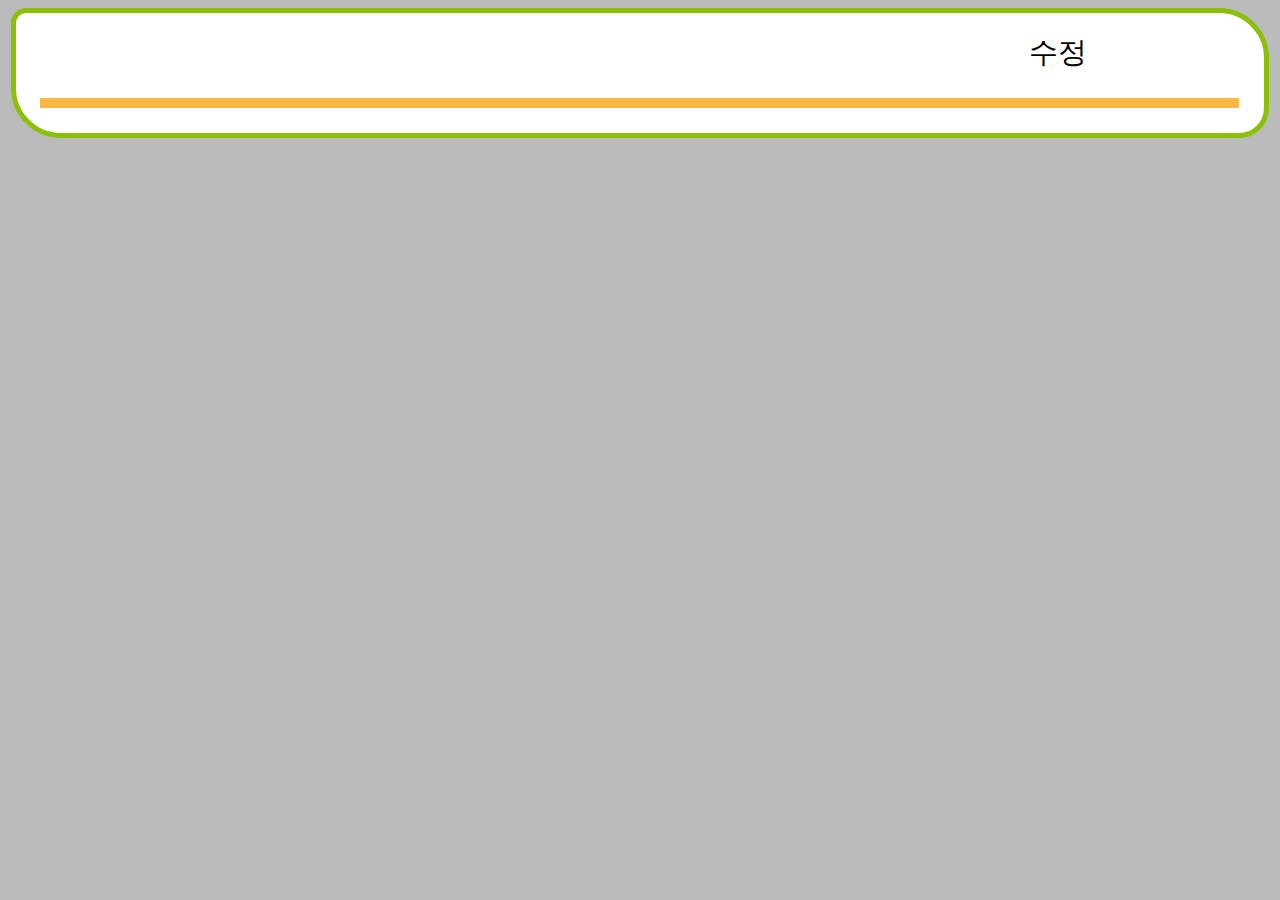
<file: list/OrderInfo.html>
﻿<!DOCTYPE html>
<html>
<head>
	<title>Table Information</title>
	<meta charset=utf-8>
	<link rel="stylesheet" href="OrderInfo.css">
    <script src="jquery-1.11.3.min.js"></script>
    <script>
        function getCookie(name) {
            var value = "; " + document.cookie;
            var parts = value.split("; " + name + "=");
            if (parts.length == 2) return parts.pop().split(";").shift();
        }
        var MenuName = {
            menu1: "닭갈비 포장(생닭)",
            menu2: "닭갈비 포장(조리된)",
            menu3: "좋은 날엔 닭갈비",
            menu4: "닭갈비+1",
            menu5: "닭갈비 정식",
            menu6: "허브 치킨가스",
            menu7: "닭가슴살 냉채",
            menu8: "어린이 치킨가스",
            menu9: "모듬 사리",
            menu10: "우동 사리",
            menu11: "라면 사리",
            menu12: "떡 사리",
            menu13: "고구마 사리",
            menu14: "볶음밥",
            menu15: "공기밥",
            menu16: "양배추 샐러드",
            menu17: "소주/맥주",
            menu18: "막걸리",
            menu19: "청하",
            menu20: "음료수"
        };
        function subMenu(menuInput) {
            $("aside").children(".menuCheck").each(function (index, elem) {
                if ($(elem).attr("id") == menuInput) {
                    var many = parseInt($(elem).children("span[name=addMany]").text());
                    many--;
                    if (many == 0)
                        $(elem).remove();
                    else
                        $(elem).children("span[name=addMany]").text(many);
                }
            });
        }
        function findByMenuNum(menu) {
            return MenuName[menu];
        }
        function addMenu(menuInput) {
            var check = false;
            $("aside").children(".menuCheck").each(function (index, elem) {
                if ($(elem).attr("id") == menuInput) {
                    var many = parseInt($(elem).children("span[name=addMany]").text());
                    many++;
                    $(elem).children("span[name=addMany]").text(many);
                    check = true;
                }
            });
            if (!check)
                $("aside").append("<p class='menuCheck' id='" + menuInput + "' onclick='subMenu(this.id);'><span name='addName'>" + findByMenuNum(menuInput) + "</span><span name='addMany'>1</span></p>");
        }
        function showWindow() {
            $(".OrderWindow").attr("style", "");
            $(".orderEdit").children("p").each(function (index, elem) {
                if($(elem).attr("id")!="price")
                    $("aside").append("<p class='menuCheck' id='" + $(elem).attr("id") + "' onclick='subMenu(this.id);'><span name='addName'>" + $(elem).children(".name").text() + "</span><span name='addMany'>" + $(elem).children(".count").text() + "</span></p>");
            });
		}
		function orderWindowClose() {
		    $(".OrderWindow").attr("style", "display:none");
		    $("aside").html("");
		}
		window.onload = function () {
		    $(".nonheader").children("article").children("p").each(function (index, elem) {
		        $(elem).attr("onclick", "addMenu(this.id);");
		    });
		    var tableN = getCookie("tableNum");
		    $("#send").attr("value", tableN);
		    setInterval(function () {
		        $.ajax({
		            type: "post",
		            url: "order_infoget(guest).php?tableNum=" + tableN,
		            dataType: "json",
		            success: function (data) {
		                var jsonData = data;
		                if(data==null)
		                	return;
		                $(".orderEdit").html("");
		                $(".orderEdit").append('<div class="divLine orange"></div>');
		                for (var key in data) {
		                    if (key == "idNum")
		                        $("#orderNum").text(jsonData[key]);
		                    else if (key == "isOk")
		                        if (jsonData['isOk'] == '0')
		                            $("#now").text("대기 중");
		                        else
		                        { }
		                    else {
		                        $(".orderEdit").append("<p id=" + key + "><span class='name'>" + MenuName[key] + "</span><span class='count'>" + jsonData[key] + "</sapn></p>");
		                    }
		                }
		                $("#price").children(".name").text("가격");
		            }
		        });
		    }, 2000);
		}
    </script>
    <script>
        function asideValueToOld() {
            var tempMenu = [];
            var passValue = "";
            var aside = $(".OrderWindow").children(".nonheader").children("aside");
            aside.children("p").each(function (index, elem) {
                tempMenu[$(elem).attr("id")] = $(elem).children("span[name=addMany]").text();
            })
            var len = Object.keys(tempMenu).length;
            var method = "post";
            var gourl = "edit_guest.php" + "?length=" + len + "&tableNum=" + $("#send").attr("value");
            var i = 0;
            for (var key in tempMenu) {
                passValue += "manu" + i + "=";
                passValue += key + "&";
                passValue += "many" + i + "=";
                passValue += tempMenu[key] + "&";
                i++;
            }
            $(".orderEdit").html("");
            $(".orderEdit").append('<div class="divLine orange"></div>');
            $.ajax({
                type: "post",
                url: gourl,
                data: passValue,
                dataType: "json",
                error: function (xhr, status, error) {
                    alert(error);
                },
                success: function (data) {
                    var jsonData = data;
                    for (var key in data) {
                        if (key == "idNum")
                            $("#orderNum").text(jsonData[key]);
                        else if (key == "isOk")
                            if (jsonData['isOk'] == '0')
                                $("#now").text("대기 중");
                            else
                            { }
                        else {
                            $(".orderEdit").append("<p id=" + key + "><span class='name'>" + MenuName[key] + "</span><span class='count'>" + jsonData[key] + "</sapn></p>");
                        }
                    }
                    $("#price").children(".name").text("가격");
                },
                error: function (xhr, status, error) {
                    alert(error);
                }
            });
            aside.html("");
            $(".OrderWindow").attr("style", "display:none;");
        }
    </script>
</head>
<body>
    <div class="OrderWindow" style="display:none;">
        <header>
            <a id="back" href="#" onclick="orderWindowClose();">
                <img src="Back_mark.png">
            </a>
            <span>추가 주문</span>
            <a id="send" href="#" onclick="asideValueToOld();">
                <img src="V_mark.png">
            </a>
        </header>
        <div class="nonheader">
            <aside></aside>
            <article>
                <div class="upperBar green"></div>
                <p id="menu3">좋은 날엔 닭갈비</p>
                <p id="menu4">닭갈비+1</p>
                <p id="menu1">닭갈비 포장(생닭)</p>
                <p id="menu2">닭갈비 포장(조리된)</p>
                <p id="menu5">닭갈비 정식</p>
                <p id="menu6">허브 치킨가스</p>
                <p id="menu7">닭가슴살 냉채</p>
                <p id="menu8">어린이 치킨가스</p>
                <div class="upperBar blue"></div>
                <p id="menu9">모둠 사리</p>
                <p id="menu10">우동 사리</p>
                <p id="menu11">라면 사리</p>
                <p id="menu12">떡사리</p>
                <p id="menu14">고구마사리</p>
                <div class="upperBar orange"></div>
                <p id="menu17">소주/맥주</p>
                <p id="menu18">막걸리</p>
                <p id="menu19">청하</p>
                <p id="menu20">음료수</p>
                <div class="upperBar red"></div>
                <p id="menu14">볶음밥</p>
                <p id="menu15">공기밥</p>
                <p id="menu16">양배추 샐러드</p>
            </article>
        </div>
    </div>
	<section class="">
		<div class="menuList panel">
			<div class="orderInfo">
				<span id="orderNum"></span>
				<span id="now"></span>
				<span class="edit"
					onclick="showWindow();">수정</span>
			</div>
			<div class="orderEdit">
				<div class="divLine orange"></div>
			</div>
		</div>
	</section>
</body>
</html>
</file>
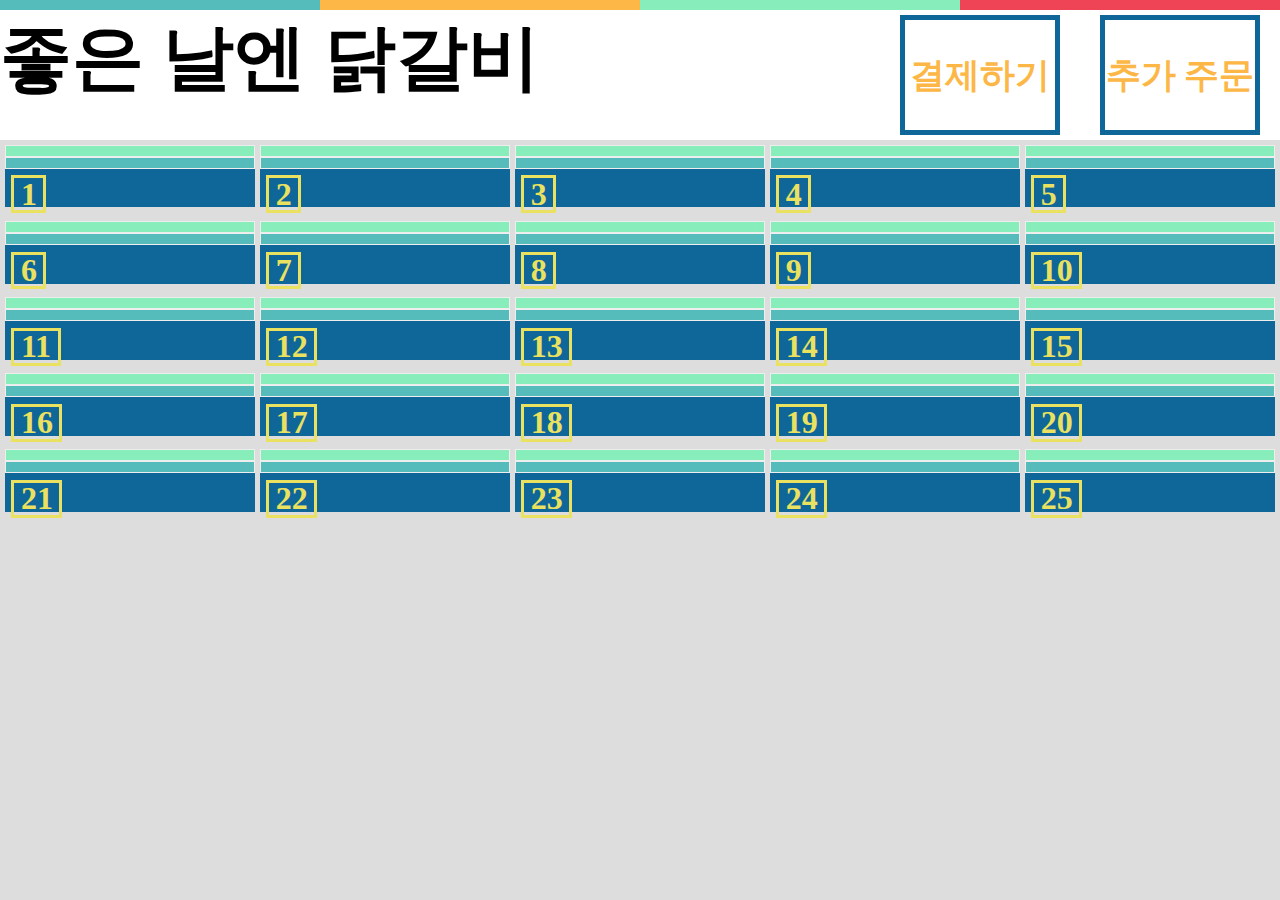
<file: Table/TableInfo.html>
﻿<!DOCTYPE html>
<html>
<head>
    <title>Table Information</title>
    <meta charset=utf-8>
    <link rel="stylesheet" href="TableCSS.css">
    <script src="jquery-1.11.3.min.js"></script>
    <script>
        var MenuName = {
            menu1: "닭갈비 포장(생닭)",
            menu2: "닭갈비 포장(조리된)",
            menu3: "좋은 날엔 닭갈비",
            menu4: "닭갈비+1",
            menu5: "닭갈비 정식",
            menu6: "허브 치킨가스",
            menu7: "닭가슴살 냉채",
            menu8: "어린이 치킨가스",
            menu9: "모듬 사리",
            menu10: "우동 사리",
            menu11: "라면 사리",
            menu12: "떡 사리",
            menu13: "고구마 사리",
            menu14: "볶음밥",
            menu15: "공기밥",
            menu16: "양배추 샐러드",
            menu17: "소주/맥주",
            menu18: "막걸리",
            menu19: "청하",
            menu20: "음료수"
        };
        function findByMenuNum(menu) {
            return MenuName[menu];
        }
    </script>
    <script>
        //set table
        function makeSettingTable() {
            for (var i in changeTable) {
                var tempSelector = $("#table" + changeTable[i]["table"]);
                tempSelector.children(".footer").html('<span class="tableNum">' + changeTable[i]["table"] + '</span>' + '<span class="price">' + changeTable[i]["price"] + '</span>');
                for (var key in changeTable[i]["menu"]) {
                    var keyName = findByMenuNum(key);
                    tempSelector.children("div[name=new]").append("<p class='new' value='" + key + "'> <span class='menu'>" + keyName + "</span>" + "<span class='menuNum'>" + changeTable[i]["menu"][key] + "</span>" + "</p>");
                }
            }
            changeTable = [];
        }
    </script>
    <script>
        //ajax
        var changeTable = [];
        function getInfo() {
            $.ajax({
                type: "POST",
                url: "order_infoget(master).php",
                dataType: "json",
                success: function (data) {
                    var jsonData = data;
                    for (var key in jsonData) {
                        if (jsonData[key]["table"] == null)
                            continue;
                        else {
                            var tableTemp = {
                                table: 0,
                                price: 0,
                                menu: []
                            };
                            for (var info in jsonData[key]) {
                                if (info == "table")
                                    tableTemp.table = jsonData[key][info];
                                else if (info == "price")
                                    tableTemp.price = jsonData[key][info];
                                else {
                                    tableTemp.menu["" + info] = jsonData[key][info];
                                }
                            }
                            changeTable[key] = tableTemp;
                        }
                    }
                    if (data != null) {
                        makeSettingTable();
                    }
                },
                error: function (xhr, status, error) {
                    alert(error);
                }
            })
        };
    </script>
    <script>
        //table sum new to old
        function tableSumMenu(tableNode) {
            var tempArray = [];
            var tempValue = [];
            $("#" + tableNode).children("div[name=old]").children("p").each(function (index, elem) {
                if ($.inArray($(elem).children(".menu").text(), tempArray) == -1) {
                    tempArray.push($(elem).children(".menu").text());
                    tempValue.push($(elem).attr("value"));
                }
            });
            for (var i = 0 ; i < tempArray.length; i++) {
                var check = false;
                var temp = 0;
                $("#" + tableNode).children("div[name=old]").children("p").each(function (index, elem) {
                    if ($(elem).children(".menu").text() == tempArray[i]) {
                        if (check == false) {
                            temp += parseInt($(elem).children(".menuNum").text());
                            check == true;
                            $(elem).remove();
                        }
                        else {
                            temp += parseInt($(elem).children(".menuNum").text());
                        }
                    }
                });
                $("#" + tableNode).children("div[name=old]").children("p").each(function (index, elem) {
                    if ($(elem).children(".menu").text() == tempArray[i]) {
                        $(elem).children(".menuNum").text(temp);
                    }
                });
                $("#" + tableNode).children("div[name=old]").append("<p value='" + tempValue[i] + "'> <span class='menu'>" + tempArray[i] + "</span>" + "<span class='menuNum'>" + temp + "</span>" + "</p>");
                temp = 0;
            }
            deleteZero(tableNode);
        }
        //zero -> delete
        function deleteZero(tableNode) {
            $("#" + tableNode).children("div[name=old]").children("p").each(function (index, elem) {
                if ($(elem).children(".menuNum").text() == "0")
                    $(elem).remove();
            })
        }
        //tableClick -> new to old
        function tableClick(tableNode) {
            var tempTask = [];
            var tempValue = [];
            $("#" + tableNode).children("div[name=new]").children(".new").each(function (index, elem) {
                tempTask.push($(elem).html());
                tempValue.push($(elem).attr("value"));
            });
            for (var htmlText in tempTask) {
                $("#" + tableNode).children("div[name=old]").append("<p value='" + tempValue[htmlText] + "'>" + tempTask[htmlText] + "</p>");
            }
            $("#" + tableNode).children("div[name=new]").html("");
            $("#" + tableNode).children("div[name=new]").append('<div class="upperBar blue"></div>');
            tableSumMenu(tableNode);
        }
    </script>
    <script>
        function subMenu(menuInput) {
            $("aside").children(".menuCheck").each(function (index, elem) {
                if ($(elem).attr("id") == menuInput) {
                    var many = parseInt($(elem).children("span[name=addMany]").text());
                    many--;
                    if (many == 0)
                        $(elem).remove();
                    else
                        $(elem).children("span[name=addMany]").text(many);
                }
            });
        }
    </script>
    <script>
        //addmenu
        /*
            <aside>
                <p class="menuCheck" id="menu3" onclick="subMenu(this.id)">
                    <span name="addName"></span>
                    <span name="addMany"></span>
                </p>
            </aside>
        */
        function addMenu(menuInput) {
            var check = false;
            $("aside").children(".menuCheck").each(function (index, elem) {
                if ($(elem).attr("id") == menuInput) {
                    var many = parseInt($(elem).children("span[name=addMany]").text());
                    many++;
                    $(elem).children("span[name=addMany]").text(many);
                    check = true;
                }
            });
            if (!check)
                $("aside").append("<p class='menuCheck' id='" + menuInput + "' onclick='subMenu(this.id);'><span name='addName'>" + findByMenuNum(menuInput) + "</span><span name='addMany'>1</span></p>");
        }
    </script>
    <script>
        window.onload = function () {
            var tempTable = $("#showTable").html();
            for (var i = 1 ; i < 5; i++) {
                $("#showTable").append(tempTable);
            }
            for (var i = 0; i < 4; i++) {
                $("body").append("<section id='showTable'>" + $("#showTable").html() + "</section>");
            }
            $(".node_tableInfo").each(function (index, elem) {
                $(elem).attr("id", "table" + (index + 1));
            });
            $(".footer").each(function (index, elem) {
                $(elem).html('<span class="tableNum" value=' + (index + 1) + '>' + (index + 1) + '</span>');
            })
            $(".nonheader").children("article").children("p").each(function (index, elem) {
                $(elem).attr("onclick", "addMenu(this.id);");
            })
            $(".tableNode").each(function (index, elem) {
                $(elem).attr("onclick", "tableSelector(this);");
            })
            setInterval(function () {
                getInfo();
            }, 2000);
        }
    </script>
    <script>
        function orderWindowClose() {
            $(".OrderWindow").attr("style", "display:none");
            $("aside").html("");
        }
        function showWindow(inputName) {
            if ($(".selectTableNum").attr("style") == "") {
                $(".selectTableNum").attr("style", "display:none;");
                $(".selectTableNum").attr("value", "");
            }
            else {
                $(".selectTableNum").attr("style", "");
                $(".selectTableNum").attr("value", inputName);
            }
        }
    </script>
    <script>
        function tableSelector(node) {
            $(".selectTableNum").attr("style", "display:none;");
            var temp = $(".selectTableNum").attr("value");
            $("." + temp).attr("style", "");
            if (temp == "PayWindow") {
                var tableNumber = "table" + node.innerHTML;
                var price = $("#" + tableNumber).children(".footer").children(".price").text();
                $(".PayWindow").attr("value", node.innerHTML);
                $(".PayWindow").children("section").children("p").children("#allMoney").text(price);
                $(".PayWindow").children("section").children("p").children("#remainMoney").text(price);
            }
            else {
                $("." + temp).children("header").children("#send").attr("value", node.innerHTML);
                $("." + temp).attr("value", node.innerHTML);
                makeOrderWindow(node.innerHTML);
            }
        }
    </script>
    <script>
        function makeOrderWindow(tableNum) {
            var table = "table" + tableNum;
            tableClick(table);
            $("#" + table).children("div[name=old]").children("p").each(function (index, elem) {
                $("aside").append("<p class='menuCheck' id='" + $(elem).attr("value") + "' onclick='subMenu(this.id);'><span name='addNmae'>" + $(elem).children(".menu").text() + "</span><span name='addMany'>" + $(elem).children(".menuNum").text() + "</span></p>");
            });
        }
    </script>
    <script>
        function asideValueToOld() {
            var tableNumber = "table" + $("#send").attr("value");
            var tempMenu = [];
            var passValue = "";
            var aside = $(".OrderWindow").children(".nonheader").children("aside");
            aside.children("p").each(function (index, elem) {
                tempMenu[$(elem).attr("id")] = $(elem).children("span[name=addMany]").text();
            })
            var len = Object.keys(tempMenu).length;
            var method = "post";
            var gourl = "corder.php" + "?length=" + len + "&tableNum=" + $("#send").attr("value");
            var i = 0;
            for (var key in tempMenu) {
                passValue += "manu" + i + "=";
                passValue += key + "&";
                passValue += "many" + i + "=";
                passValue += tempMenu[key] + "&";
                i++;
            }
            $.ajax({
                type: "post",
                url: gourl,
                data: passValue,
                dataType: "json",
                error: function (xhr, status, error) {
                    alert(error);
                },
                success: function (data) {
                    var jsonData = data;
                    if (jsonData["table"] != null) {
                        var tableTemp = {
                            table: 0,
                            price: 0,
                            menu: []
                        };
                        for (var info in jsonData) {
                            if (info == "table")
                                tableTemp.table = jsonData[info];
                            else if (info == "price")
                                tableTemp.price = jsonData[info];
                            else {
                                tableTemp.menu["" + info] = jsonData[info];
                            }
                        }
                        var tempSelector = $("#table" + tableTemp["table"]);
                        tempSelector.children(".footer").html('<span class="tableNum">' + tableTemp["table"] + '</span>' + '<span class="price">' + tableTemp["price"] + '</span>');
                        for (var key in tableTemp.menu) {
                            if (tableTemp.menu[key] == "0")
                                continue;
                            var keyName = findByMenuNum(key);
                            tempSelector.children("div[name=new]").append("<p class='new' value='" + key + "'> <span class='menu'>" + keyName + "</span>" + "<span class='menuNum'>" + tableTemp.menu[key] + "</span>" + "</p>");
                        }
                    }
                    if (data != null) {
                        makeSettingTable();
                    }
                },
                error: function (xhr, status, error) {
                    alert(error);
                }
            });
            aside.html("");
            $(".OrderWindow").attr("style", "display:none;");
        }
    </script>
    <script>
        function payGo(input, remainMoney, money) {
            var test;
            var url_;
            alert(remainMoney);
            if (input == false) {
                test = 0;
            }
            else {
                test = 1;
            }
            if (remainMoney == 0) {
                var tableNum = $(".PayWindow").attr("value");
                url_ = "cash_ok.php?tableNum=" + tableNum + "&money=" + money + "&check=" + test + "&complete=1";
                $.ajax({
                    type: "POST",
                    url: url_,
                    success: function (data) {
                        alert(data);
                    }
                });
                $(".PayWindow").attr("style", "display:none;");
                $("#table" + tableNum).html('<div class="partition" name="old"><div class="upperBar green"></div></div><div class="partition" name="new"><div class="upperBar blue"></div></div><div class="footer"><span class="tableNum" value="1">' + tableNum + '</span></div>');
            }
            else {
                var tableNum = $(".PayWindow").attr("value");
                url_ = "cash_ok.php?tableNum=" + tableNum + "&money=" + money + "&check=" + test + "&complete=0";
                $(".PayWindow").children("section").children("p").children("#remainMoney").text(remainMoney);

                $.ajax({
                    type: "POST",
                    url: url_,
                    success: function (data) {
                        alert(data);
                    }
                });
            }
            $("#COC").html("");
        }
    </script>
    <script>
        function pay() {
            var inputMoney = $(".PayWindow").children("#cal").children("input[name=money]").val();
            var remainMoney = parseInt($(".PayWindow").children("section").children("p").children("#remainMoney").text());
            remainMoney -= inputMoney;
            $("#COC").append("<button onclick='payGo(true," + remainMoney + "," + inputMoney + ")'>카드 결제</button><button onclick='payGo(false," + remainMoney + "," + inputMoney + ")'>현금 결제</button>")
        }
    </script>
    <script>
        function payNot() {
            $(".PayWindow").attr("style", "display:none;")
        }
    </script>
</head>
<body>
    <header>
        <div class="upperBar blue"></div>
        <div class="upperBar orange"></div>
        <div class="upperBar green"></div>
        <div class="upperBar red"></div>
        <span class="headline">좋은 날엔 닭갈비</span>
        <div class="windowButton"
             onclick="showWindow('OrderWindow')">
            <p>추가 주문</p>
        </div>
        <div class="windowButton"
             onclick="showWindow('PayWindow')">
            <p>결제하기</p>
        </div>
    </header>
    <div class="selectTableNum" style="display:none;">
        <div class="tableNode">1</div>
        <div class="tableNode">2</div>
        <div class="tableNode">3</div>
        <div class="tableNode">4</div>
        <div class="tableNode">5</div>
        <div class="tableNode">6</div>
        <div class="tableNode">7</div>
        <div class="tableNode">8</div>
        <div class="tableNode">9</div>
        <div class="tableNode">10</div>
        <div class="tableNode">11</div>
        <div class="tableNode">12</div>
        <div class="tableNode">13</div>
        <div class="tableNode">14</div>
        <div class="tableNode">15</div>
        <div class="tableNode">16</div>
        <div class="tableNode">17</div>
        <div class="tableNode">18</div>
        <div class="tableNode">19</div>
        <div class="tableNode">20</div>
        <div class="tableNode">21</div>
        <div class="tableNode">22</div>
        <div class="tableNode">23</div>
        <div class="tableNode">24</div>
        <div class="tableNode">25</div>
    </div>
    <div class="PayWindow" id="PayWindow" style="display:none;">
        <section>
            <p>
                총 가격: <span id="allMoney">100,000</span>\
                <br>
                남은 가격: <span id="remainMoney">0</span>\
            </p>
        </section>
        <div class="upperBar red"></div>
        <section id="cal">
            결제할 금액:
            <input type="number" min="0" name="money" value="0">
            <button onclick="pay();">결제</button>
            <button onclick="payNot();">취소</button>
        </section>
        <section id="COC"></section>
    </div>

    <div class="OrderWindow" style="display:none;">
        <header>
            <a id="back" href="#" onclick="orderWindowClose();">
                <img src="Back_mark.png">
            </a>
            <span>추가 주문</span>
            <a id="send" href="#" onclick="asideValueToOld();">
                <img src="V_mark.png">
            </a>
        </header>

        <div class="nonheader">
            <aside></aside>
            <article>
                <div class="upperBar green"></div>
                <p id="menu3">좋은 날엔 닭갈비</p>
                <p id="menu4">닭갈비+1</p>
                <p id="menu1">닭갈비 포장(생닭)</p>
                <p id="menu2">닭갈비 포장(조리된)</p>
                <p id="menu5">닭갈비 정식</p>
                <p id="menu6">허브 치킨가스</p>
                <p id="menu7">닭가슴살 냉채</p>
                <p id="menu8">어린이 치킨가스</p>
                <div class="upperBar blue"></div>
                <p id="menu9">모둠 사리</p>
                <p id="menu10">우동 사리</p>
                <p id="menu11">라면 사리</p>
                <p id="menu12">떡사리</p>
                <p id="menu14">고구마사리</p>
                <div class="upperBar orange"></div>
                <p id="menu17">소주/맥주</p>
                <p id="menu18">막걸리</p>
                <p id="menu19">청하</p>
                <p id="menu20">음료수</p>
                <div class="upperBar red"></div>
                <p id="menu14">볶음밥</p>
                <p id="menu15">공기밥</p>
                <p id="menu16">양배추 샐러드</p>
            </article>
        </div>
    </div>
    <!--
    <div class="node_tableInfo" id="table1">
        <div class="partition">
        <div class="upperBar green"></div>
        <p>
            <span class="name">좋은 날엔 닭갈비</span>
            <span class="count green">2</span>
        </p>
        </div>
        <p class="new">
        </p>
        <span class="tableNum">1</span>
        <span class="price">100,000\</span>
    </div>
    -->
    <section id="showTable">
        <div class="node_tableInfo" name="node_tableInfo" id="" onclick="tableClick(this.id);">
            <div class="partition" name="old">
                <div class="upperBar green"></div>
            </div>
            <div class="partition" name="new">
                <div class="upperBar blue"></div>
            </div>
            <div class="footer">

            </div>
        </div>
    </section>
</body>
</html>
</file>
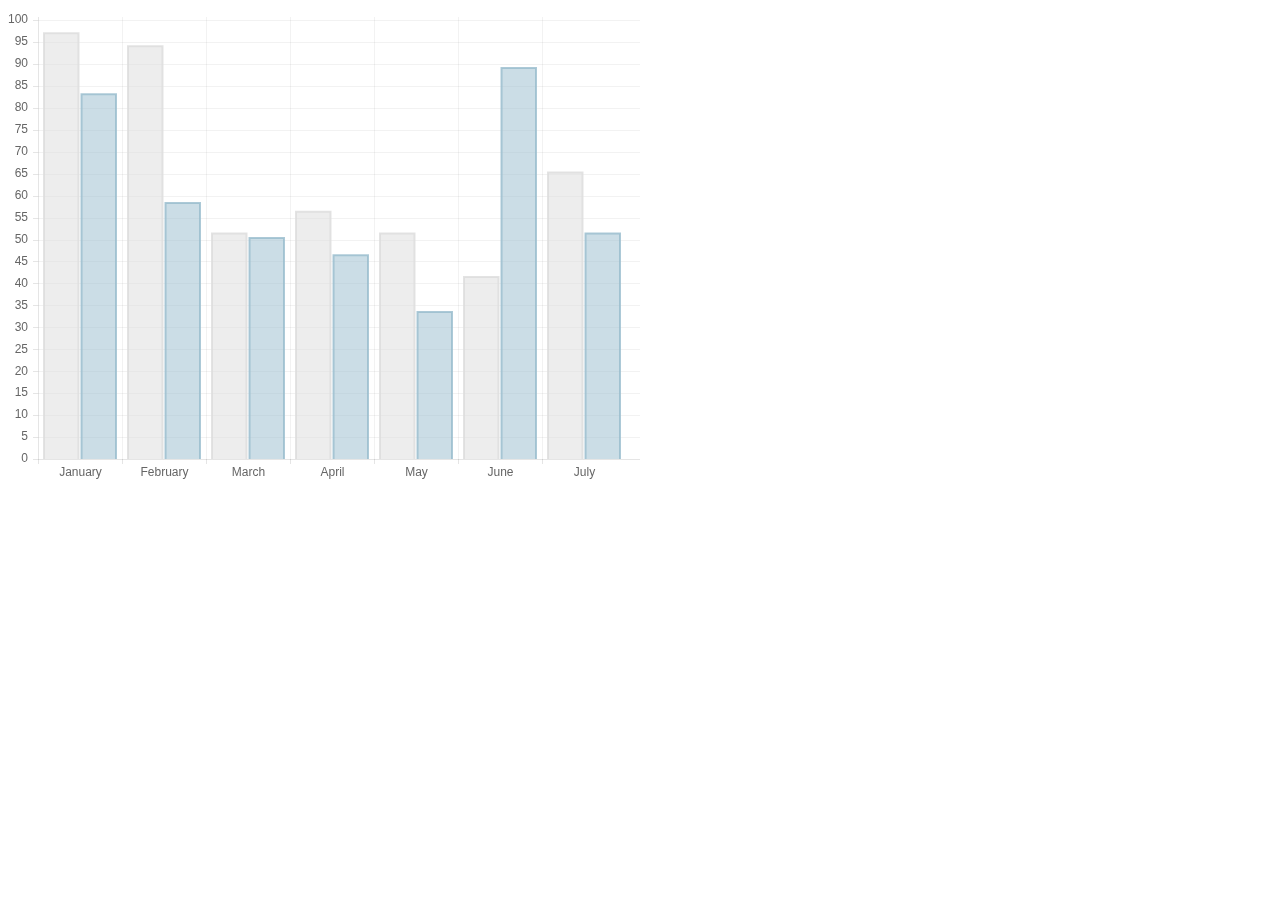
<file: Calculate3/Chart.js-master/Chart.js-master/samples/bar.html>
<!doctype html>
<html>
	<head>
		<title>Bar Chart</title>
		<script src="../Chart.js"></script>
	</head>
	<body>
		<div style="width: 50%">
			<canvas id="canvas" height="450" width="600"></canvas>
		</div>


	<script>
	var randomScalingFactor = function(){ return Math.round(Math.random()*100)};

	var barChartData = {
		labels : ["January","February","March","April","May","June","July"],
		datasets : [
			{
				fillColor : "rgba(220,220,220,0.5)",
				strokeColor : "rgba(220,220,220,0.8)",
				highlightFill: "rgba(220,220,220,0.75)",
				highlightStroke: "rgba(220,220,220,1)",
				data : [randomScalingFactor(),randomScalingFactor(),randomScalingFactor(),randomScalingFactor(),randomScalingFactor(),randomScalingFactor(),randomScalingFactor()]
			},
			{
				fillColor : "rgba(151,187,205,0.5)",
				strokeColor : "rgba(151,187,205,0.8)",
				highlightFill : "rgba(151,187,205,0.75)",
				highlightStroke : "rgba(151,187,205,1)",
				data : [randomScalingFactor(),randomScalingFactor(),randomScalingFactor(),randomScalingFactor(),randomScalingFactor(),randomScalingFactor(),randomScalingFactor()]
			}
		]

	}
	window.onload = function(){
		var ctx = document.getElementById("canvas").getContext("2d");
		window.myBar = new Chart(ctx).Bar(barChartData, {
			responsive : true
		});
	}

	</script>
	</body>
</html>
</file>
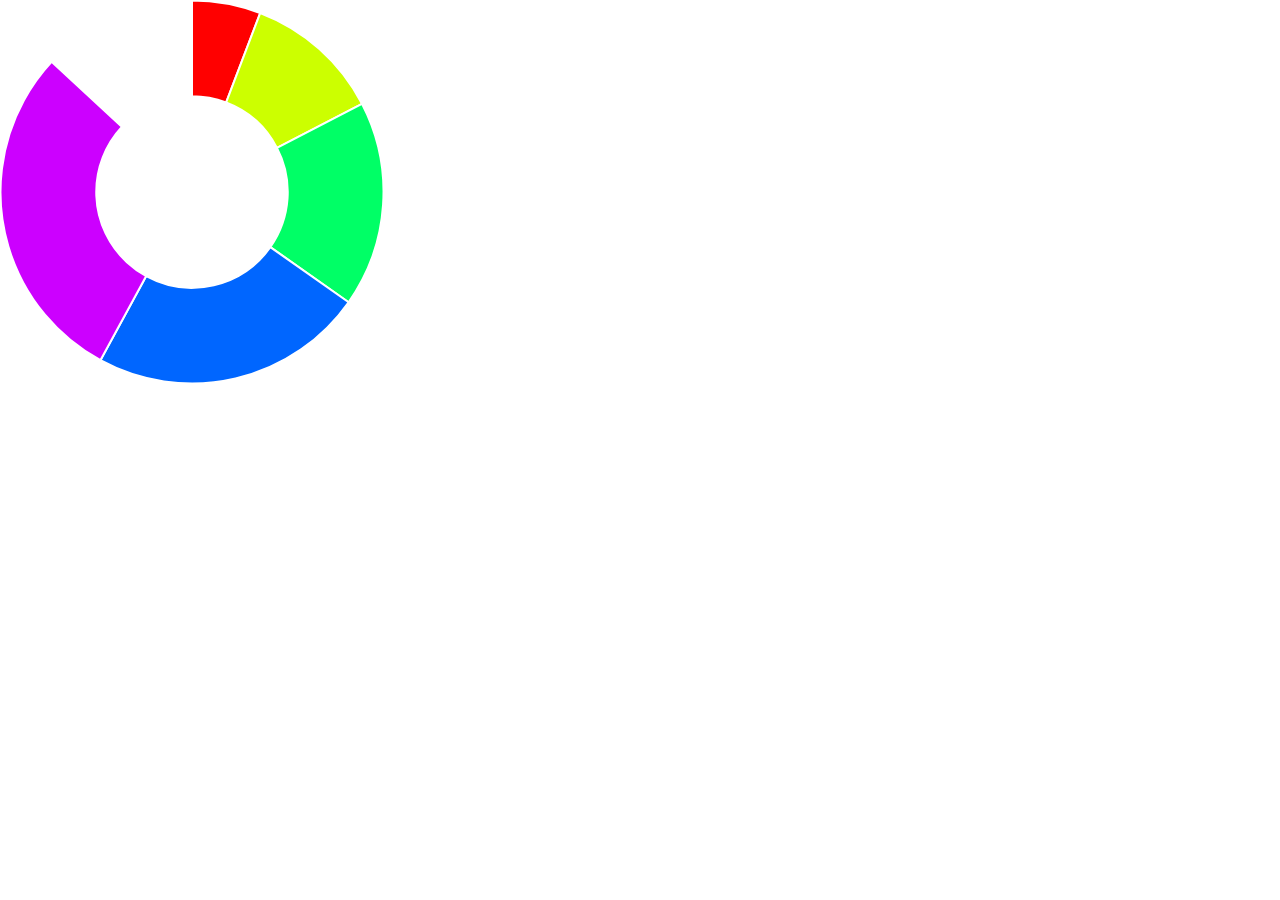
<file: Calculate3/Chart.js-master/Chart.js-master/samples/doughnut.color.html>
<!doctype html>
<html>
	<head>
		<title>Doughnut Chart</title>
		<script src="../src/Chart.Core.js"></script>
		<script src="../src/Chart.Doughnut.js"></script>
		<style>
			body{
				padding: 0;
				margin: 0;
			}
			#canvas-holder{
				width:30%;
			}
		</style>
	</head>
	<body>
		<div id="canvas-holder">
			<canvas id="chart-area" width="500" height="500"/>
		</div>


	<script>

		var doughnutData = [
				{
					value: 1,
					label: "One"
				},
				{
					value: 2,
					label: "Two"
				},
				{
					value: 3,
					label: "Three"
				},
				{
					value: 4,
					label: "Four"
				},
				{
					value: 5,
					label: "Five"
				}

			];

			window.onload = function(){
				var ctx = document.getElementById("chart-area").getContext("2d");
				window.myDoughnut = new Chart(ctx).Doughnut(doughnutData, {responsive : true});
			};



	</script>
	</body>
</html>
</file>
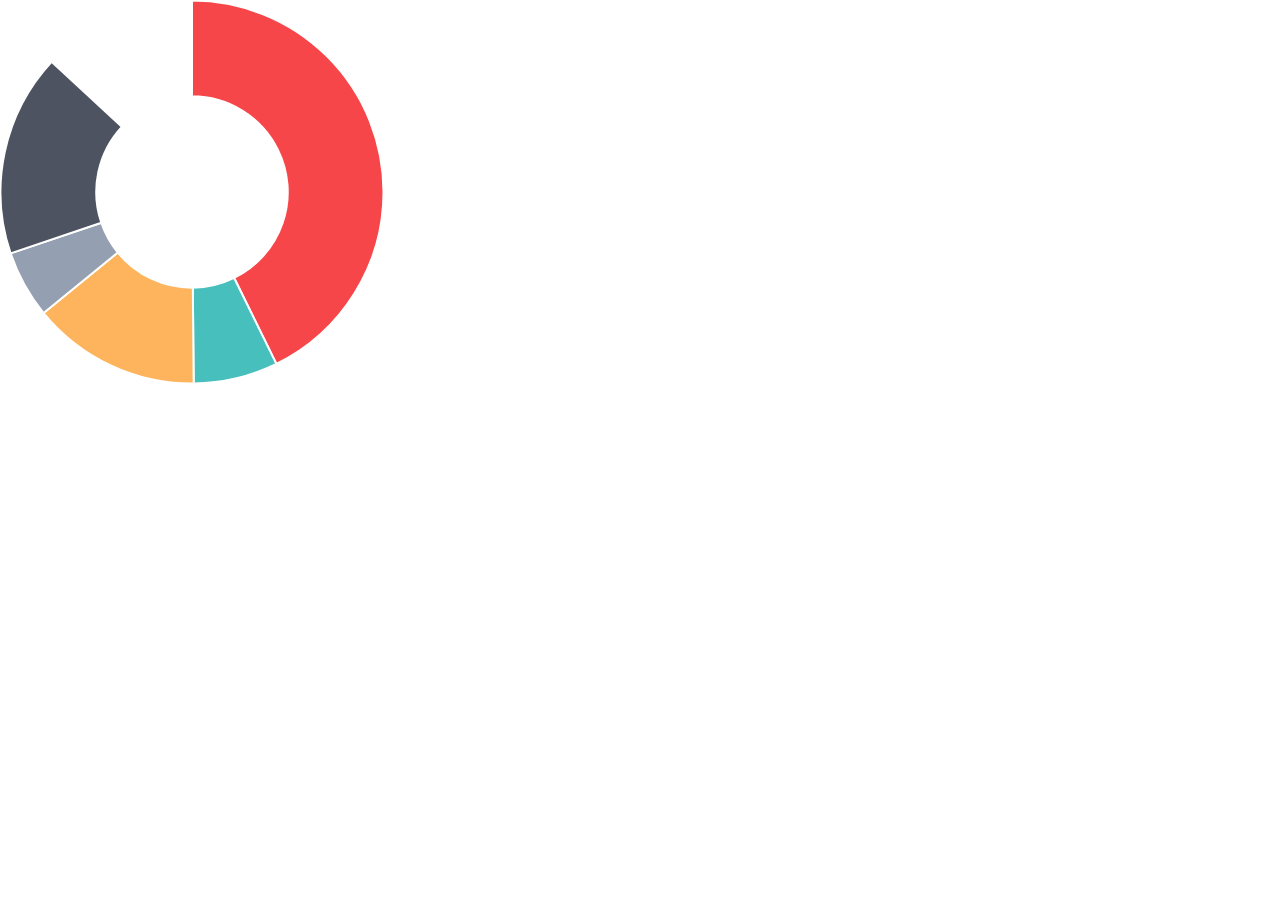
<file: Calculate3/Chart.js-master/Chart.js-master/samples/doughnut.html>
<!doctype html>
<html>
	<head>
		<title>Doughnut Chart</title>
		<script src="../Chart.js"></script>
		<style>
			body{
				padding: 0;
				margin: 0;
			}
			#canvas-holder{
				width:30%;
			}
		</style>
	</head>
	<body>
		<div id="canvas-holder">
			<canvas id="chart-area" width="500" height="500"/>
		</div>


	<script>

		var doughnutData = [
				{
					value: 300,
					color:"#F7464A",
					highlight: "#FF5A5E",
					label: "Red"
				},
				{
					value: 50,
					color: "#46BFBD",
					highlight: "#5AD3D1",
					label: "Green"
				},
				{
					value: 100,
					color: "#FDB45C",
					highlight: "#FFC870",
					label: "Yellow"
				},
				{
					value: 40,
					color: "#949FB1",
					highlight: "#A8B3C5",
					label: "Grey"
				},
				{
					value: 120,
					color: "#4D5360",
					highlight: "#616774",
					label: "Dark Grey"
				}

			];

			window.onload = function(){
				var ctx = document.getElementById("chart-area").getContext("2d");
				window.myDoughnut = new Chart(ctx).Doughnut(doughnutData, {responsive : true});
			};



	</script>
	</body>
</html>
</file>
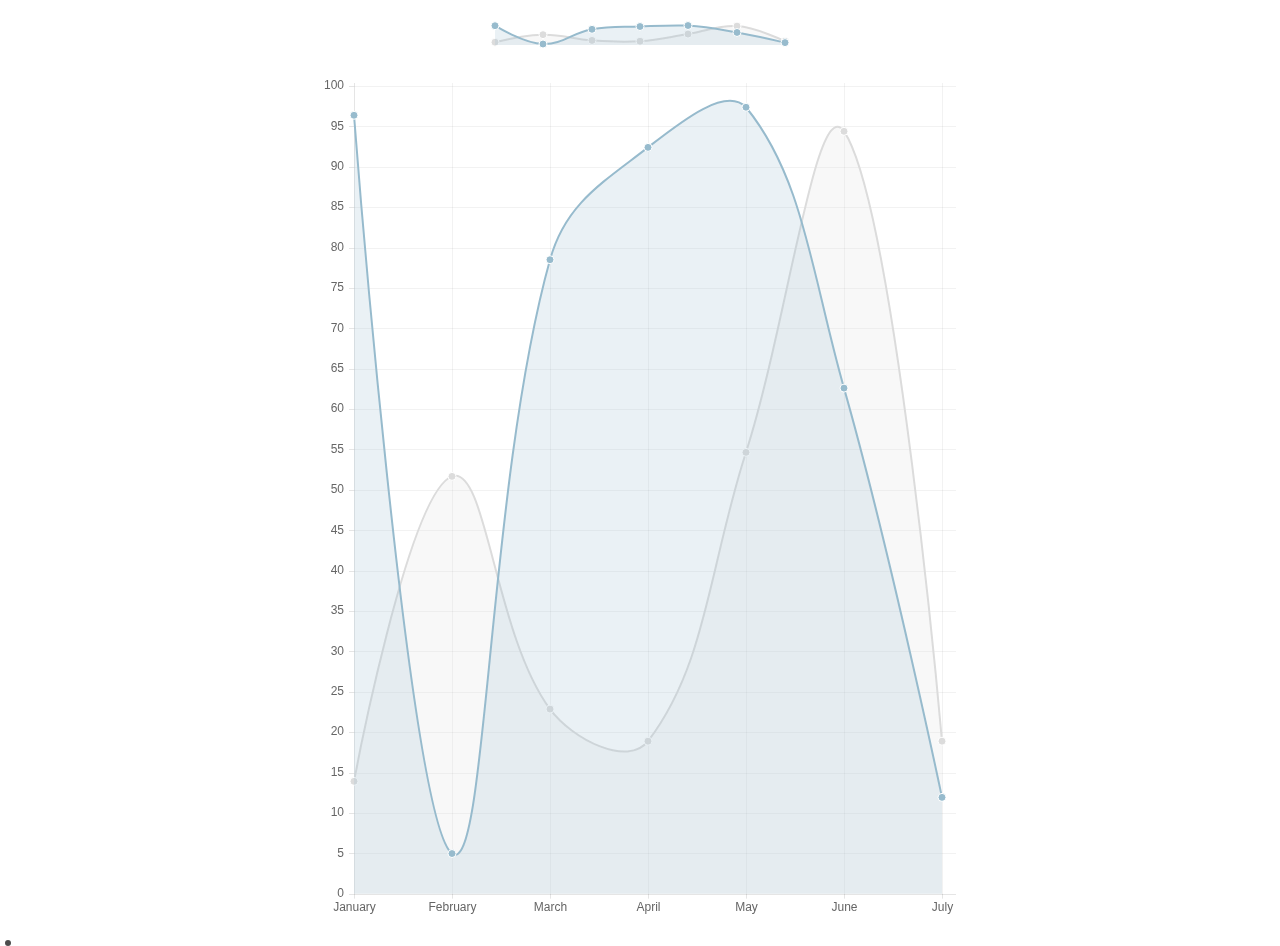
<file: Calculate3/Chart.js-master/Chart.js-master/samples/line-customTooltips.html>
<!doctype html>
<html>

<head>
    <title>Line Chart with Custom Tooltips</title>
    <script src="../Chart.js"></script>
    <script src="http://cdnjs.cloudflare.com/ajax/libs/jquery/2.1.3/jquery.min.js"></script>

    <style>
    #canvas-holder1 {
        width: 300px;
        margin: 20px auto;
    }
    #canvas-holder2 {
        width: 50%;
        margin: 20px 25%;
    }
    #chartjs-tooltip {
        opacity: 1;
        position: absolute;
        background: rgba(0, 0, 0, .7);
        color: white;
        padding: 3px;
        border-radius: 3px;
        -webkit-transition: all .1s ease;
        transition: all .1s ease;
        pointer-events: none;
        -webkit-transform: translate(-50%, 0);
        transform: translate(-50%, 0);
    }
   	.chartjs-tooltip-key{
   		display:inline-block;
   		width:10px;
   		height:10px;
   	}
    </style>
</head>

<body>
    <div id="canvas-holder1">
        <canvas id="chart1" width="300" height="30" />
    </div>
    <div id="canvas-holder2">
        <canvas id="chart2" width="450" height="600" />
    </div>

    <div id="chartjs-tooltip"></div>


    <script>

    Chart.defaults.global.pointHitDetectionRadius = 1;
    Chart.defaults.global.customTooltips = function(tooltip) {

        var tooltipEl = $('#chartjs-tooltip');

        if (!tooltip) {
            tooltipEl.css({
                opacity: 0
            });
            return;
        }

        tooltipEl.removeClass('above below');
        tooltipEl.addClass(tooltip.yAlign);

        var innerHtml = '';
        for (var i = tooltip.labels.length - 1; i >= 0; i--) {
        	innerHtml += [
        		'<div class="chartjs-tooltip-section">',
        		'	<span class="chartjs-tooltip-key" style="background-color:' + tooltip.legendColors[i].fill + '"></span>',
        		'	<span class="chartjs-tooltip-value">' + tooltip.labels[i] + '</span>',
        		'</div>'
        	].join('');
        }
        tooltipEl.html(innerHtml);

        tooltipEl.css({
            opacity: 1,
            left: tooltip.chart.canvas.offsetLeft + tooltip.x + 'px',
            top: tooltip.chart.canvas.offsetTop + tooltip.y + 'px',
            fontFamily: tooltip.fontFamily,
            fontSize: tooltip.fontSize,
            fontStyle: tooltip.fontStyle,
        });
    };
    var randomScalingFactor = function() {
        return Math.round(Math.random() * 100);
    };
    var lineChartData = {
        labels: ["January", "February", "March", "April", "May", "June", "July"],
        datasets: [{
            label: "My First dataset",
            fillColor: "rgba(220,220,220,0.2)",
            strokeColor: "rgba(220,220,220,1)",
            pointColor: "rgba(220,220,220,1)",
            pointStrokeColor: "#fff",
            pointHighlightFill: "#fff",
            pointHighlightStroke: "rgba(220,220,220,1)",
            data: [randomScalingFactor(), randomScalingFactor(), randomScalingFactor(), randomScalingFactor(), randomScalingFactor(), randomScalingFactor(), randomScalingFactor()]
        }, {
            label: "My Second dataset",
            fillColor: "rgba(151,187,205,0.2)",
            strokeColor: "rgba(151,187,205,1)",
            pointColor: "rgba(151,187,205,1)",
            pointStrokeColor: "#fff",
            pointHighlightFill: "#fff",
            pointHighlightStroke: "rgba(151,187,205,1)",
            data: [randomScalingFactor(), randomScalingFactor(), randomScalingFactor(), randomScalingFactor(), randomScalingFactor(), randomScalingFactor(), randomScalingFactor()]
        }]
    };

    window.onload = function() {
        var ctx1 = document.getElementById("chart1").getContext("2d");
        window.myLine = new Chart(ctx1).Line(lineChartData, {
        	showScale: false,
        	pointDot : true,
            responsive: true
        });

        var ctx2 = document.getElementById("chart2").getContext("2d");
        window.myLine = new Chart(ctx2).Line(lineChartData, {
            responsive: true
        });
    };
    </script>
</body>

</html>
</file>
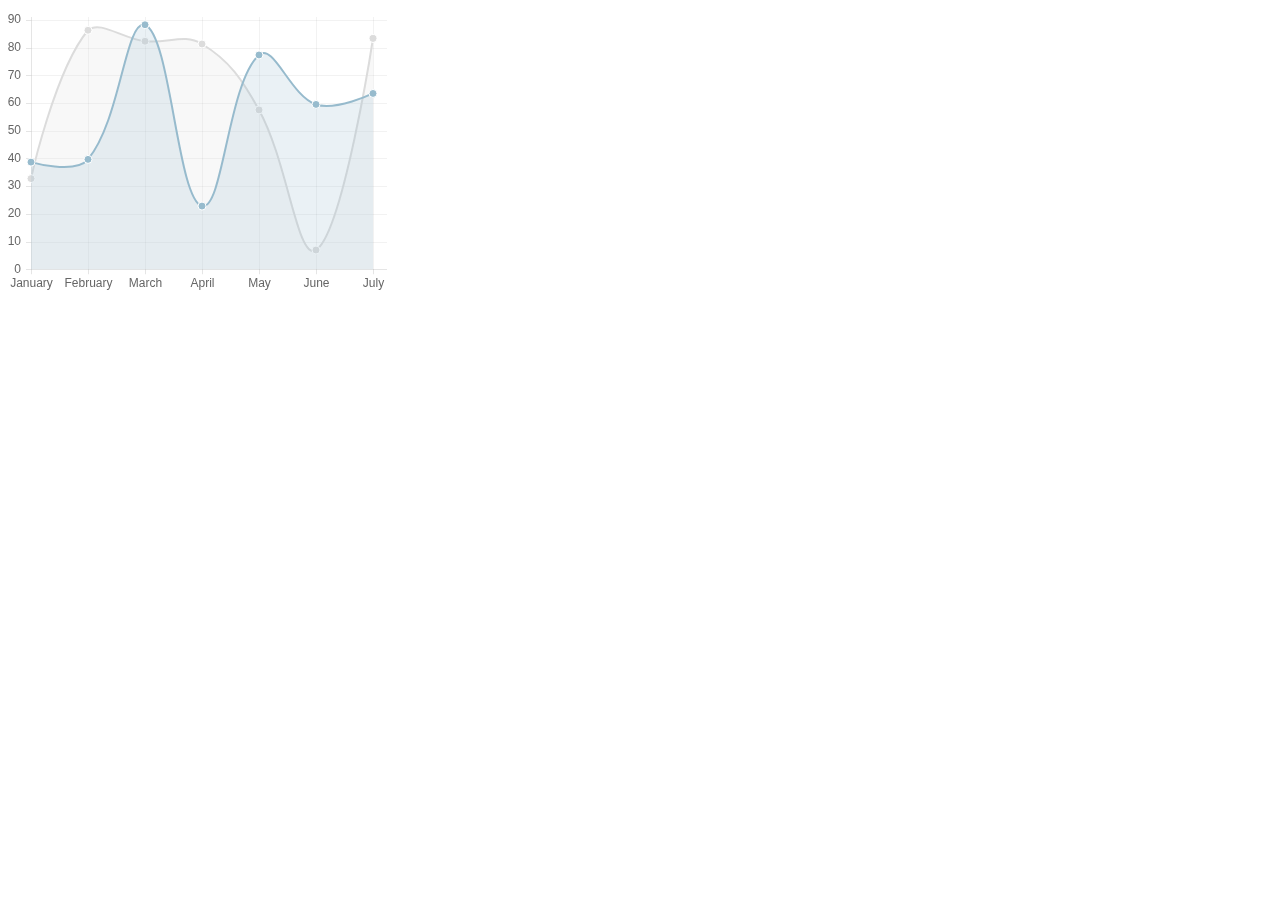
<file: Calculate3/Chart.js-master/Chart.js-master/samples/line.html>
<!doctype html>
<html>
	<head>
		<title>Line Chart</title>
		<script src="../Chart.js"></script>
	</head>
	<body>
		<div style="width:30%">
			<div>
				<canvas id="canvas" height="450" width="600"></canvas>
			</div>
		</div>


	<script>
		var randomScalingFactor = function(){ return Math.round(Math.random()*100)};
		var lineChartData = {
			labels : ["January","February","March","April","May","June","July"],
			datasets : [
				{
					label: "My First dataset",
					fillColor : "rgba(220,220,220,0.2)",
					strokeColor : "rgba(220,220,220,1)",
					pointColor : "rgba(220,220,220,1)",
					pointStrokeColor : "#fff",
					pointHighlightFill : "#fff",
					pointHighlightStroke : "rgba(220,220,220,1)",
					data : [randomScalingFactor(),randomScalingFactor(),randomScalingFactor(),randomScalingFactor(),randomScalingFactor(),randomScalingFactor(),randomScalingFactor()]
				},
				{
					label: "My Second dataset",
					fillColor : "rgba(151,187,205,0.2)",
					strokeColor : "rgba(151,187,205,1)",
					pointColor : "rgba(151,187,205,1)",
					pointStrokeColor : "#fff",
					pointHighlightFill : "#fff",
					pointHighlightStroke : "rgba(151,187,205,1)",
					data : [randomScalingFactor(),randomScalingFactor(),randomScalingFactor(),randomScalingFactor(),randomScalingFactor(),randomScalingFactor(),randomScalingFactor()]
				}
			]

		}

	window.onload = function(){
		var ctx = document.getElementById("canvas").getContext("2d");
		window.myLine = new Chart(ctx).Line(lineChartData, {
			responsive: true
		});
	}


	</script>
	</body>
</html>
</file>
<file: list/OrderInfo.css>
﻿@charset "utf-8";
/* CSS Document */
*{
  -webkit-box-sizing: border-box;
     -moz-box-sizing: border-box;
          box-sizing: border-box;
	font-family: "나눔고딕", "맑은고딕";
}
title{
	display: none;
}
body{
	background-color: #bbbbbb;
}
header{
	display: block;
	width: 100%;
	background-color: #ffffff;
	height: 140px;	
}

.grid_vertical{
	-webkit-flex-direction: column;
	flex-direction: column;
	-webkit-align-items: center;
	align-items: center;
	-webkit-justify-content: center;
	justify-content: center;

	height: auto;
}
div.panel{
	border-radius: 15px 50px 30px;
	border: 5px solid #8AC007;
    background: white;
}
span.edit:hover{
	color: red;
}
div.divLine{
	padding: 5px 0;
}
.green{
	background-color: #87eebb;
}
.blue{
	background-color: #55bbbb;
}
.orange{
	background-color: #fcb746;
}
.red{
	background-color: #ee4455;
}

div.menuList{
	width: 99.6%;
	margin: 0.2% 0.2% 4% 0.2%;
}
div.orderInfo{
	display: -webkit-flex;
	display:         flex;
	width: 100%;
	-webkit-align-items: center;
    align-items: center;
}
div.orderInfo span{
	display: -webkit-flex;
	display:         flex;
	-webkit-flex: 1;
	flex: 1;
	-webkit-justify-content: center;
    justify-content: center;
	font-size: 1.8em;
	color: black;
	padding: 20px 0 0 4px;
}		
div.orderEdit{
	border: 0;
	border-radius: 0;
	margin: 2%;
	padding: 0;
	width: 96%;
	height: auto;
	background-color: white;
}
div.orderEdit p{
	display: -webkit-flex;
	display:         flex;
	-webkit-justify-content:space-between;
	justify-content:space-between;
	-webkit-align-items: center;
    align-items: center;
	margin: 2%;
	font-size: 1.2em;
}
div.orderEdit span.count{
	float: right;
	font-weight: bold;
	font-size: 1.6em;
	padding: 0 0 0 4px;
}
div.orderEdit p:hover{
	background-color: #87eebb;
}
div.OrderWindow{
	display: -webkit-flex;
	display:         flex;
	-webkit-flex-wrap: wrap;
    flex-wrap: wrap;
	position: fixed;
	top:0;
	bottom: 0;
	margin: 0 5% 0 0;
	width: 80%;
	transition: width 0.5s;
	background-color: #BFBFBF;
	border: 1px solid #e00;
	box-shadow:rgba(0, 0, 0, 0.3) 0 16px 16px 0;
	-webkit-box-shadow:rgba(0, 0, 0, 0.3) 0 16px 16px 0;
	-moz-box-shadow:rgba(0, 0, 0, 0.3) 0 16px 16px 0;
}
div.OrderWindow header{
	display: -webkit-flex;
	display:         flex;
	-webkit-align-items: center;
	align-items: center;
	-webkit-justify-content:space-between;
	justify-content:space-between;
	border: 1px solid #eeeeee;
	margin-bottom: auto;
}
div.OrderWindow header span{
	text-align: center;
	font-size: 3.5em;
	font-family: "나눔명조";
	color: #00aeef;
}
div.OrderWindow div.nonheader{
	display: -webkit-flex;
	display:         flex;
	width: 100%;
	height: 80%;
	background-color: #aaaaaa;
}
div.OrderWindow article{
	flex:2.3;
	-webkit-flex:2.3;
	//background-color: #87eebb;
	height: 100%;
	overflow:scroll;
	overflow-x: hidden;
	padding: 4px;
	//border: 10px solid black;
}
div.OrderWindow article p{
	display: -webkit-flex;
	display:         flex;
	-webkit-justify-content:space-between;
	justify-content:space-between;
	-webkit-align-items: center;
	align-items: center;
	font-size: 1.2em;
	background-color: #ffffff;
	color: black;
	padding: 0.6em;
	margin:0;
	border: 1px solid #888888;
}
div.OrderWindow aside{
	flex:1;
	-webkit-flex:1;
	//background-color: #55bbbb;
	border: 1px solid #ffffff;
	padding: 4px;
}
div.OrderWindow aside p{
	display: -webkit-flex;
	display:         flex;
	-webkit-justify-content:space-between;
	justify-content:space-between;
	-webkit-align-items: center;
	align-items: center;
	font-size: 1.2em;
	background-color: #999999;
	color: white;
	padding: 0.6em;
	margin:0;
	border: 1px solid white;
}
</file>
<file: Table/TableCSS.css>
﻿@charset "utf-8";
/* CSS Document */

body{
	background-color: #dddddd;
	margin: 0px;
}
*{
	-webkit-box-sizing: border-box;
     -moz-box-sizing: border-box;
          box-sizing: border-box;
	font-family: "나눔고딕", "맑은고딕";
	font-family: "나눔고딕", "맑은고딕";
}

header{
	display: block;
	width: 100%;
	background-color: #ffffff;
	height: 140px;	
    overflow:hidden;
}
span.headline{
	font-family: "나눔바른펜","맑은고딕";
	font-size: 4.5em;
	font-weight: bold;
}
header div.upperBar{
	float: left;
	width: 25%;
	padding: 5px 0;
}

section{
	display: block;
    width: 99.6%;
    margin: 0.2%;
}
section:after{
	content:"";
	display:table;
	clear:both;
}
div.node_tableInfo{
	display: block;
	float: left;
	width: 19.6%;
	margin: 0.2%;
    line-height: 1.2em;
	-webkit-transition: all 0.2s ease;
 	-moz-transition: all 0.2s ease;
	-o-transition: all 0.2s ease;
	transition: all 0.2s ease;
	z-index:0;
}
div.node_tableInfo:hover{
	z-index:1000;
	box-shadow:rgba(0, 0, 0, 0.3) 0 16px 16px 0;
	-webkit-box-shadow:rgba(0, 0, 0, 0.3) 0 16px 16px 0;
	-moz-box-shadow:rgba(0, 0, 0, 0.3) 0 16px 16px 0;
}
div.node_tableInfo div.partition{
	display: block;
	background-color:#ffffff;
	border: 1px solid #eeeeee;
//	text-align: center;
}
div.partition div.upperBar{
	padding: 5px 0;
}
div.upperBar{
	padding: 5px 0;
}
div.partition p{
	display: -webkit-flex;
	display:         flex;
	-webkit-justify-content:space-between;
	justify-content:space-between;
	margin: 2%;
}
span.count{
	float: right;
	font-weight: bold;
	font-size: 1.6em;
	padding: 0 0 0 4px;
}
div.node_tableInfo div.footer{
	background-color: #0F6698;
	height: 2.4em;
	padding: 0.4em;
	margin: 0;
	vertical-align: middle;
}
div.footer span.tableNum{
	float: left;
	font-size: 2em;
	font-weight: bold;
	color: #EAE160;
	padding: 0.2em;
	border: 3px solid #EAE160;
}
div.footer span.price{
	float: right;
	font-size: 1.5em;
	vertical-align: middle;
	color: white;
}

div.OrderWindow{
	display: -webkit-flex;
	display:         flex;
	-webkit-flex-wrap: wrap;
    flex-wrap: wrap;
	position: fixed;
	top:0;
	bottom: 0;
	z-index: 2;
	margin: 0 20%;
	width: 60%;
	height: auto;
	transition: height 0.5s;
	background-color: #BFBFBF;
	border: 1px solid #e00;
	box-shadow:rgba(0, 0, 0, 0.3) 0 16px 16px 0;
	-webkit-box-shadow:rgba(0, 0, 0, 0.3) 0 16px 16px 0;
	-moz-box-shadow:rgba(0, 0, 0, 0.3) 0 16px 16px 0;
}
div.OrderWindow header{
	display: -webkit-flex;
	display:         flex;
	-webkit-align-items: center;
	align-items: center;
	-webkit-justify-content:space-between;
	justify-content:space-between;
	border: 1px solid #eeeeee;
	margin-bottom: auto;
}
div.OrderWindow header span{
	font-size: 5.5em;
	font-family: "나눔명조";
	color: #00aeef;
}
div.OrderWindow div.nonheader{
	display: -webkit-flex;
	display:         flex;
	width: 100%;
	height: 80%;
	background-color: #aaaaaa;
}
div.OrderWindow article{
	flex:2.3;
	-webkit-flex:2.3;
	//background-color: #87eebb;
	height: 100%;
	overflow:scroll;
	overflow-x: hidden;
	padding: 4px;
	//border: 10px solid black;
}
div.OrderWindow article p{
	display: -webkit-flex;
	display:         flex;
	-webkit-justify-content:space-between;
	justify-content:space-between;
	-webkit-align-items: center;
	align-items: center;
	font-size: 1.2em;
	background-color: #ffffff;
	color: black;
	padding: 0.6em;
	margin:0;
	border: 1px solid #888888;
}
div.OrderWindow aside{
	flex:1;
	-webkit-flex:1;
	//background-color: #55bbbb;
    overflow:scroll;
	border: 1px solid #ffffff;
	padding: 4px;
}
div.OrderWindow aside p{
	display: -webkit-flex;
	display:         flex;
	-webkit-justify-content:space-between;
	justify-content:space-between;
	-webkit-align-items: center;
	align-items: center;
	font-size: 1.2em;
	background-color: #999999;
	color: white;
	padding: 0.6em;
	margin:0;
	border: 1px solid white;
}

div.PayWindow{
	z-index: 1;
	background-color: #ffffff;
	display: -webkit-flex;
 	display:         flex;
	position: fixed;
	width: 60%;
    //height: 0;
	margin: 0 20%;
	transition: height 0.5s;
	border: 10px solid salmon;
	-webkit-flex-direction: column;
    flex-direction: column;
}
div.PayWindow section{
	width: 100%;
	height: 50%;
	display: -webkit-flex;
 	display:         flex;
	 -webkit-justify-content: center;
    justify-content: center;
}
div.PayWindow *{
	-webkit-align-items: center;
    align-items: center;
	font-family: "나눔고딕", "맑은고딕";
}
div.PayWindow p{
	font-size: 2.4em;
	font-weight: bold;
}
div.PayWindow div.upperBar{
	padding: 5px 0;
}
div.PayWindow form{
	width: 60%;
	height: 60px;
	font-size: 2.0em;
}
div.PayWindow form input[type="number"]{
	padding: 10px;
	border: solid 5px #c9c9c9;
	transition: box-shadow 0.3s, border 0.3s, width 0.3s;
	-moz-appearance:textfield;
	width: 20%;
}
div.PayWindow form input[type="number"]:focus{
	border: solid 5px #969696;
	width: 40%;
}
div.PayWindow form input{
	font-size: 0.8em;
}

header div.windowButton{
	display: -webkit-flex;
 	display:         flex;
	  -webkit-justify-content: center;
    justify-content: center;
	-webkit-align-items: center;
    align-items: center;
	float: right;
	width: 160px;
	height: 120px;
	background-color: white;
	border: 5px solid #0F6698;
	margin: 5px 20px;
}
div.windowButton p{
	font-weight: bold;
	font-size: 2.2em;
	color: #fcb746;
}
div.windowButton p:hover{
	color: red;
}

div.selectTableNum{
    position: fixed;
    top:50px;
    width:75%;
    display:block;
    margin:  140px 12.5%;
    overflow:hidden;
   background-color: white;
   border: 5px solid #55bbbb;
}
div.tableNode{
   background-color: white;
    float: left;
   border: 5px solid #0F6698;
   margin: 5px 0.5%;
   width: 19%;
   height: 60px;
   text-align: center;
   font-weight: bold;
   font-size: 2.2em;
   color: #fcb746;
}

.green{
	background-color: #87eebb;
}
.blue{
	background-color: #55bbbb;
}
.orange{
	background-color: #fcb746;
}
.red{
	background-color: #ee4455;
}
.new{
	background-color: #EAE160;
}
.new:hover{
	background-color: #ffffff;
	-webkit-transition: all 0.2s ease;
 	-moz-transition: all 0.2s ease;
	-o-transition: all 0.2s ease;
	transition: all 0.2s ease;
}
.old{
	background-color: #ffffff;
}
</file>
